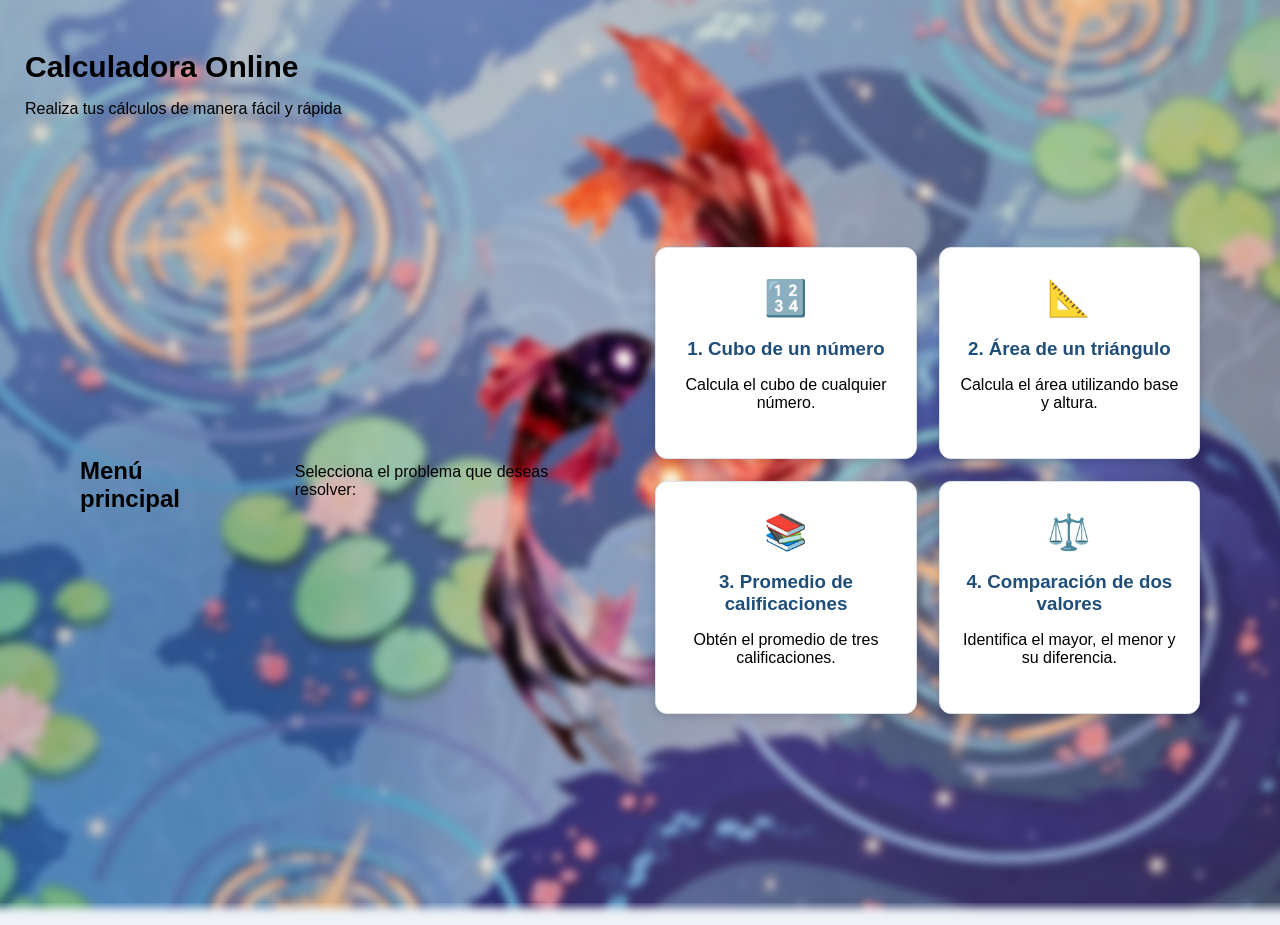
<file: index.html>
<!DOCTYPE html>
<html lang="es">
<head>
    <meta charset="UTF-8">
    <meta name="viewport" content="width=device-width, initial-scale=1.0">
    <title>Calculadora Online</title>
    <link rel="stylesheet" href="estilo.css">

    <style>
        .boton-calcular {
            display: block;
            width: 100%;
            padding: 12px;
            margin-top: 20px;
            background-color: #1f4e79;
            color: white;
            border: none;
            border-radius: 8px;
            font-size: 16px;
            cursor: pointer;
        }

        .boton-calcular:hover {
            background-color: #2f7bd9;
        }
    </style>
</head>

<body>

    <!-- PARTE PRINCIPAL-->
    <header>
        <h1>Calculadora Online</h1>
        <p>Realiza tus cálculos de manera fácil y rápida</p>
    </header>

    <!-- MENÚ -->
    <main id="menuPrincipal" class="menu">
        <h2>Menú principal</h2>
        <p>Selecciona el problema que deseas resolver:</p>

        <div class="cuadros">

            <!-- PRIMERA OPCIÓN DEL MENÚ-->
            <div class="cuadro" onclick="abrirEjercicio(1)">
                <span>🔢</span>
                <h3>1. Cubo de un número</h3>
                <p>Calcula el cubo de cualquier número.</p>
            </div>

            <!-- SEGUNDA OPCIÓN DEL MENÚ -->
            <div class="cuadro" onclick="abrirEjercicio(2)">
                <span>📐</span>
                <h3>2. Área de un triángulo</h3>
                <p>Calcula el área utilizando base y altura.</p>
            </div>

            <!-- TERCERA OPCIÓN DEL MENÚ-->
            <div class="cuadro" onclick="abrirEjercicio(3)">
                <span>📚</span>
                <h3>3. Promedio de calificaciones</h3>
                <p>Obtén el promedio de tres calificaciones.</p>
            </div>

            <!-- CUARTA OPCIÓN DEL MENÚ -->
            <div class="cuadro" onclick="abrirEjercicio(4)">
                <span>⚖️</span>
                <h3>4. Comparación de dos valores</h3>
                <p>Identifica el mayor, el menor y su diferencia.</p>
            </div>

        </div>
    </main>

    <!-- MOSTRAR LOS PROBLEMAS-->
    <section id="pantallaEjercicio" class="pantalla">
        <div class="formulario">

            <h2 id="tituloEjercicio"></h2>

            <!-- Campos dinámicos -->
            <div id="campos"></div>

            <!-- Mensajes de error -->
            <p id="mensajeError" class="error"></p>

            <!-- Resultado del cálculo -->
            <div id="resultado" class="resultado"></div>

            <!-- Botón para guardar -->
            <button id="guardar" class="boton-guardar"
                onclick="guardarResultado()">
                Guardar
            </button>

            <!-- Resultado guardado -->
            <div id="resultadoFinal" class="resultado-final"></div>

            <!-- Botón para reiniciar -->
            <button id="reiniciar" class="boton-reiniciar"
                onclick="volverAEmpezar()">
                Volver a empezar
            </button>

            <!-- Botón para regresar al menú -->
            <button class="boton-menu" onclick="volverAlMenu()">
                Volver al menú principal
            </button>

        </div>
    </section>
    <script>

        // Variables principales
        let ejercicioActual = 0;
        let resultadoCalculado = "";

        // ABRIR PROBLEMA
        function abrirEjercicio(numero) {

            ejercicioActual = numero;

            // SE OCULTA EL MENU Y SE MUESTRA EL RESULTADO
            document.getElementById("menuPrincipal").style.display = "none";
            document.getElementById("pantallaEjercicio").style.display = "block";

            limpiarPantalla();

            let titulo = "";
            let contenido = "";

            // PROBLEMA 1
            if (numero === 1) {

                titulo = "Cubo de un número";

                contenido = `
                    <label>Ingrese un número:</label>
                    <input type="text" inputmode="decimal"
                        id="numeroCubo"
                        placeholder="Escriba un número"
                        oninput="validarNumero(this)">

                    <button type="button" class="boton-calcular"
                        onclick="calcularAutomaticamente()">
                        Calcular cubo
                    </button>
                `;

            }

            // PROBLEMA 2
            else if (numero === 2) {

                titulo = "Área de un triángulo";

                contenido = `
                    <label>Ingrese la base:</label>
                    <input type="text" inputmode="decimal"
                        id="base"
                        placeholder="Ingrese la base"
                        oninput="validarNumero(this)">

                    <label>Ingrese la altura:</label>
                    <input type="text" inputmode="decimal"
                        id="altura"
                        placeholder="Ingrese la altura"
                        oninput="validarNumero(this)">

                    <button type="button" class="boton-calcular"
                        onclick="calcularAutomaticamente()">
                        Calcular área
                    </button>
                `;

            }

            // PROBLEMA 3
            else if (numero === 3) {

                titulo = "Promedio de calificaciones";

                contenido = `
                    <label>Nombre del estudiante:</label>
                    <input type="text"
                        id="nombre"
                        placeholder="Nombre completo">

                    <label>Primera calificación:</label>
                    <input type="text" inputmode="decimal"
                        id="nota1"
                        placeholder="Primera calificación"
                        oninput="validarNumero(this)">

                    <label>Segunda calificación:</label>
                    <input type="text" inputmode="decimal"
                        id="nota2"
                        placeholder="Segunda calificación"
                        oninput="validarNumero(this)">

                    <label>Tercera calificación:</label>
                    <input type="text" inputmode="decimal"
                        id="nota3"
                        placeholder="Tercera calificación"
                        oninput="validarNumero(this)">

                    <button type="button" class="boton-calcular"
                        onclick="calcularAutomaticamente()">
                        Calcular promedio
                    </button>
                `;

            }

            // PROBLEMA 4
            else if (numero === 4) {

                titulo = "Comparación de dos valores";

                contenido = `
                    <label>Ingrese el primer número:</label>
                    <input type="text" inputmode="decimal"
                        id="numero1"
                        placeholder="Primer número"
                        oninput="validarNumero(this)">

                    <label>Ingrese el segundo número:</label>
                    <input type="text" inputmode="decimal"
                        id="numero2"
                        placeholder="Segundo número"
                        oninput="validarNumero(this)">

                    <button type="button" class="boton-calcular"
                        onclick="calcularAutomaticamente()">
                        Comparar valores
                    </button>
                `;

            }

            // SE MUESTRAN EL TITULO DEL PROBLEMA Y LOS CAMPOS
            document.getElementById("tituloEjercicio").innerHTML = titulo;
            document.getElementById("campos").innerHTML = contenido;
        }


        // SE VALIDAN QUE SOLO SE INGRESEN NÚMEROS
        function validarNumero(campo) {

            let valor = campo.value;

            // Permitir números, punto decimal y signo negativo inicial
            if (valor !== "" && !/^-?\d*\.?\d*$/.test(valor)) {

                document.getElementById("mensajeError").innerHTML =
                    "Solo se permiten números. No escriba letras.";

                campo.value = valor.replace(/[^0-9.-]/g, "");

                // Evitar más de un punto decimal
                let partes = campo.value.split(".");

                if (partes.length > 2) {
                    campo.value = partes[0] + "." + partes.slice(1).join("");
                }

                // Mantener un único signo negativo al inicio
                campo.value = campo.value.replace(/(?!^)-/g, "");

            } else {

                document.getElementById("mensajeError").innerHTML = "";
            }
        }


        // SE HACEN LOS CALCULOS
        function calcularAutomaticamente() {

            let mensaje = "";

            // PROBLEMA 1
            if (ejercicioActual === 1) {

                let numero = document.getElementById("numeroCubo").value;

                if (numero === "" || numero === "-" || numero === ".") {

                    ocultarResultado();

                    document.getElementById("mensajeError").innerHTML =
                        "Ingrese un número para realizar el cálculo.";

                    return;
                }

                numero = Number(numero);

                let cubo = numero ** 3;

                mensaje = "El cubo de " + numero + " es: " + cubo;
            }


            // PROBLEMA 2
            else if (ejercicioActual === 2) {

                let base = document.getElementById("base").value;
                let altura = document.getElementById("altura").value;

                if (base === "" || altura === "" ||
                    base === "-" || altura === "-" ||
                    base === "." || altura === ".") {

                    ocultarResultado();

                    document.getElementById("mensajeError").innerHTML =
                        "Complete todos los campos.";

                    return;
                }

                base = Number(base);
                altura = Number(altura);

                if (base <= 0 || altura <= 0) {

                    ocultarResultado();

                    document.getElementById("mensajeError").innerHTML =
                        "La base y la altura deben ser mayores que cero.";

                    return;
                }

                let area = (base * altura) / 2;

                mensaje = "El área del triángulo es: " +
                    area + " metros cuadrados.";
            }


            // PROBLEMA 3
            else if (ejercicioActual === 3) {

                let nombre = document.getElementById("nombre").value.trim();

                let nota1 = document.getElementById("nota1").value;
                let nota2 = document.getElementById("nota2").value;
                let nota3 = document.getElementById("nota3").value;

                // Comprobar que todos los campos estén completos
                if (nombre === "" || nota1 === "" ||
                    nota2 === "" || nota3 === "" ||
                    nota1 === "-" || nota2 === "-" || nota3 === "-" ||
                    nota1 === "." || nota2 === "." || nota3 === ".") {

                    ocultarResultado();

                    document.getElementById("mensajeError").innerHTML =
                        "Complete el nombre y las tres calificaciones.";

                    return;
                }

                nota1 = Number(nota1);
                nota2 = Number(nota2);
                nota3 = Number(nota3);

                if (
                    !Number.isFinite(nota1) || nota1 < 0 || nota1 > 100 ||
                    !Number.isFinite(nota2) || nota2 < 0 || nota2 > 100 ||
                    !Number.isFinite(nota3) || nota3 < 0 || nota3 > 100
                ) {

                    ocultarResultado();

                    document.getElementById("mensajeError").innerHTML =
                        "Las calificaciones deben estar entre 0 y 100.";

                    return;
                }

                // Calcular el promedio
                let promedio = (nota1 + nota2 + nota3) / 3;

                mensaje = "El promedio de " + nombre +
                    " es: " + promedio.toFixed(2) + " puntos.";
            }


            // PROBLEMA 4
            else if (ejercicioActual === 4) {

                let numero1 = document.getElementById("numero1").value;
                let numero2 = document.getElementById("numero2").value;

                if (numero1 === "" || numero2 === "" ||
                    numero1 === "-" || numero2 === "-" ||
                    numero1 === "." || numero2 === ".") {

                    ocultarResultado();

                    document.getElementById("mensajeError").innerHTML =
                        "Ingrese los dos números para compararlos.";

                    return;
                }

                numero1 = Number(numero1);
                numero2 = Number(numero2);

                let mayor;
                let menor;

                if (numero1 > numero2) {

                    mayor = numero1;
                    menor = numero2;

                } else if (numero2 > numero1) {

                    mayor = numero2;
                    menor = numero1;

                } else {

                    mayor = numero1;
                    menor = numero2;
                }

                let diferencia = Math.abs(numero1 - numero2);

                if (numero1 === numero2) {

                    mensaje = "Ambos números son iguales: " +
                        numero1 + ". La diferencia es 0.";

                } else {

                    mensaje = "El número mayor es " + mayor +
                        ", el menor es " + menor +
                        ", y su diferencia es " + diferencia + ".";
                }
            }


            // GUARDAR EL RESULTADO PARA LUEGO MOSTRAR MENSAJE
            resultadoCalculado = mensaje;

            // Mostrar el resultado
            document.getElementById("resultado").innerHTML =
                "Resultado del cálculo:<br>" + mensaje;

            document.getElementById("resultado").style.display = "block";

            // Mostrar botón Guardar
            document.getElementById("guardar").style.display = "block";

            // Ocultar resultado final anterior
            document.getElementById("resultadoFinal").style.display = "none";

            // Limpiar mensaje de error
            document.getElementById("mensajeError").innerHTML = "";
        }


        // SE OCULTA EL RESULTADO
        function ocultarResultado() {

            resultadoCalculado = "";

            document.getElementById("resultado").style.display = "none";
            document.getElementById("guardar").style.display = "none";
        }


        // SE GUARDA Y CONFIRMA EL CALCULO
        function guardarResultado() {

            if (resultadoCalculado === "") {
                return;
            }

            document.getElementById("resultadoFinal").innerHTML =
                "✓ ¡Cálculo guardado correctamente!<br><br>" +
                "Calculado: " + resultadoCalculado;

            document.getElementById("resultadoFinal").style.display = "block";

            // Ocultar vista previa y botón Guardar
            document.getElementById("resultado").style.display = "none";
            document.getElementById("guardar").style.display = "none";

            // Mostrar botón para empezar nuevamente
            document.getElementById("reiniciar").style.display = "block";
        }


        // VOLVER A EMPEZAR
        function volverAEmpezar() {

            abrirEjercicio(ejercicioActual);
        }


        // SE REGRESA AL MENÚ PRINCIPAL
        function volverAlMenu() {

            document.getElementById("pantallaEjercicio").style.display = "none";

            document.getElementById("menuPrincipal").style.display = "flex";

            limpiarPantalla();

            ejercicioActual = 0;
        }


        // SE LIMPIAN LOS RESULTADOS CADA VEZ QUE SE CAMBIE DE PANTALLA
        function limpiarPantalla() {

            document.getElementById("campos").innerHTML = "";

            document.getElementById("resultado").innerHTML = "";
            document.getElementById("resultado").style.display = "none";

            document.getElementById("resultadoFinal").innerHTML = "";
            document.getElementById("resultadoFinal").style.display = "none";

            document.getElementById("mensajeError").innerHTML = "";

            document.getElementById("guardar").style.display = "none";
            document.getElementById("reiniciar").style.display = "none";

            resultadoCalculado = "";
        }

    </script>

</body>
</html>
</file>
<file: estilo.css>
/* Configuración general de la página */
* {
    box-sizing: border-box;
}

body {
    margin: 0;
    font-family: Arial, sans-serif;
    background-color: #eef2f7;
    background-image: url("/img/pcs}.png");
    background-size: cover;
    background-position: center;
    background-repeat: no-repeat;
    background-attachment: fixed;
    color: #263445;
    position: relative;
    isolation: isolate;
    min-height: 100vh;
}

/* Capa de imagen desenfocada */
body::before {
    content: "";
    position: fixed;
    inset: -8px;
    background-image: url("/img/pcs}.png");
    background-size: cover;
    background-position: center;
    filter: blur(4px);
    z-index: -1;
}

/* Encabezado de la página */
header {
    background-color: transparent;
    color: black;
    padding: 25px;
    text-align: left;
    margin-top: 25px;
}

header h1 {
    margin: 0;
    font-size: 30px;
}

header p {
    margin-bottom: 0;
    color: Black;
}

/* Contenedor del menú principal */
.menu {
    max-width: 1200px;
    min-height: 75vh;
    margin: 0 auto;
    padding: 40px;
    display: flex;
    align-items: center;
    justify-content: space-between;
    gap: 50px;
}

/* Título y descripción a la izquierda */
.menu h2 {
    color: black;
    margin-bottom: 10px;
}

.menu p {
    color: black;
}

/* Distribución de los cuatro cuadros a la derecha */
.cuadros {
    width: 50%;
    display: grid;
    grid-template-columns: repeat(2, 1fr);
    gap: 22px;
    margin-top: 0;
}

/* Diseño de cada cuadro */
.cuadro {
    background-color: white;
    padding: 30px 20px;
    border-radius: 12px;
    box-shadow: 0 3px 10px #00000025;
    border: 1px solid #dce3eb;
    cursor: pointer;
    transition: 0.2s;
    text-align: center;
}

.cuadro:hover {
    transform: translateY(-4px);
    border-color: #1f4e79;
    box-shadow: 0 5px 15px #00000035;
}

.cuadro h3 {
    color: #1f4e79;
    margin-bottom: 10px;
}

.cuadro span {
    font-size: 35px;
}

/* Pantalla de los ejercicios */
.pantalla {
    display: none;
    max-width: 550px;
    margin: 45px auto;
    padding: 20px;
}

/* Tarjeta del formulario */
.formulario {
    background-color: white;
    padding: 30px;
    border-radius: 12px;
    box-shadow: 0 4px 12px #00000025;
}

.formulario h2 {
    color: #1f4e79;
    text-align: center;
    margin-top: 0;
}

/* Etiquetas de los campos */
label {
    display: block;
    font-weight: bold;
    margin-top: 18px;
    margin-bottom: 8px;
}

/* Campos de entrada */
input {
    width: 100%;
    padding: 12px;
    border: 1px solid #cbd5e1;
    border-radius: 6px;
    font-size: 15px;
    outline: none;
}

input:focus {
    border-color: #1f4e79;
    box-shadow: 0 0 4px #1f4e7950;
}

/* Mensajes de validación */
.error {
    color: #d93025;
    font-size: 13px;
    margin-top: 8px;
}

/* Vista previa del cálculo */
.resultado {
    display: none;
    background-color: #e8f2fc;
    color: #1f4e79;
    padding: 18px;
    border-radius: 8px;
    margin-top: 22px;
    text-align: center;
    font-weight: bold;
    line-height: 1.6;
}

/* Botones */
button {
    padding: 12px;
    border: none;
    border-radius: 6px;
    font-size: 15px;
    cursor: pointer;
    transition: 0.2s;
}

.boton-guardar {
    width: 100%;
    background-color: #1f4e79;
    color: white;
    margin-top: 15px;
    display: none;
}

.boton-guardar:hover {
    background-color: #367bb5;
}

.boton-reiniciar {
    width: 100%;
    background-color: #218653;
    color: white;
    margin-top: 15px;
    display: none;
}

.boton-reiniciar:hover {
    background-color: #176b40;
}

.boton-menu {
    width: 100%;
    background-color: #64748b;
    color: white;
    margin-top: 12px;
}

.boton-menu:hover {
    background-color: #475569;
}

/* Resultado final guardado */
.resultado-final {
    display: none;
    background-color: #e7f5ec;
    border: 1px solid #b5dfc2;
    color: #176b40;
    padding: 20px;
    border-radius: 8px;
    text-align: center;
    margin-top: 20px;
    line-height: 1.6;
}

/* Diseño para pantallas pequeñas */
@media (max-width: 700px) {
    .menu {
        flex-direction: column;
        text-align: center;
        padding: 25px;
        gap: 25px;
    }

    .cuadros {
        width: 100%;
        grid-template-columns: 1fr;
    }

    header {
        text-align: center;
    }

    header h1 {
        font-size: 24px;
    }
}


/* Mantener el diseño original del menú principal */
.menu {
    display: flex;
    flex-direction: row;
    align-items: center;
    justify-content: space-between;
    gap: 50px;
}

.cuadros {
    width: 50%;
    display: grid;
    grid-template-columns: repeat(2, 1fr);
}

/* Diseño para celulares */
@media (max-width: 700px) {
    .menu {
        flex-direction: column;
        text-align: center;
    }

    .cuadros {
        width: 100%;
        grid-template-columns: 1fr;
    }
}
</file>
